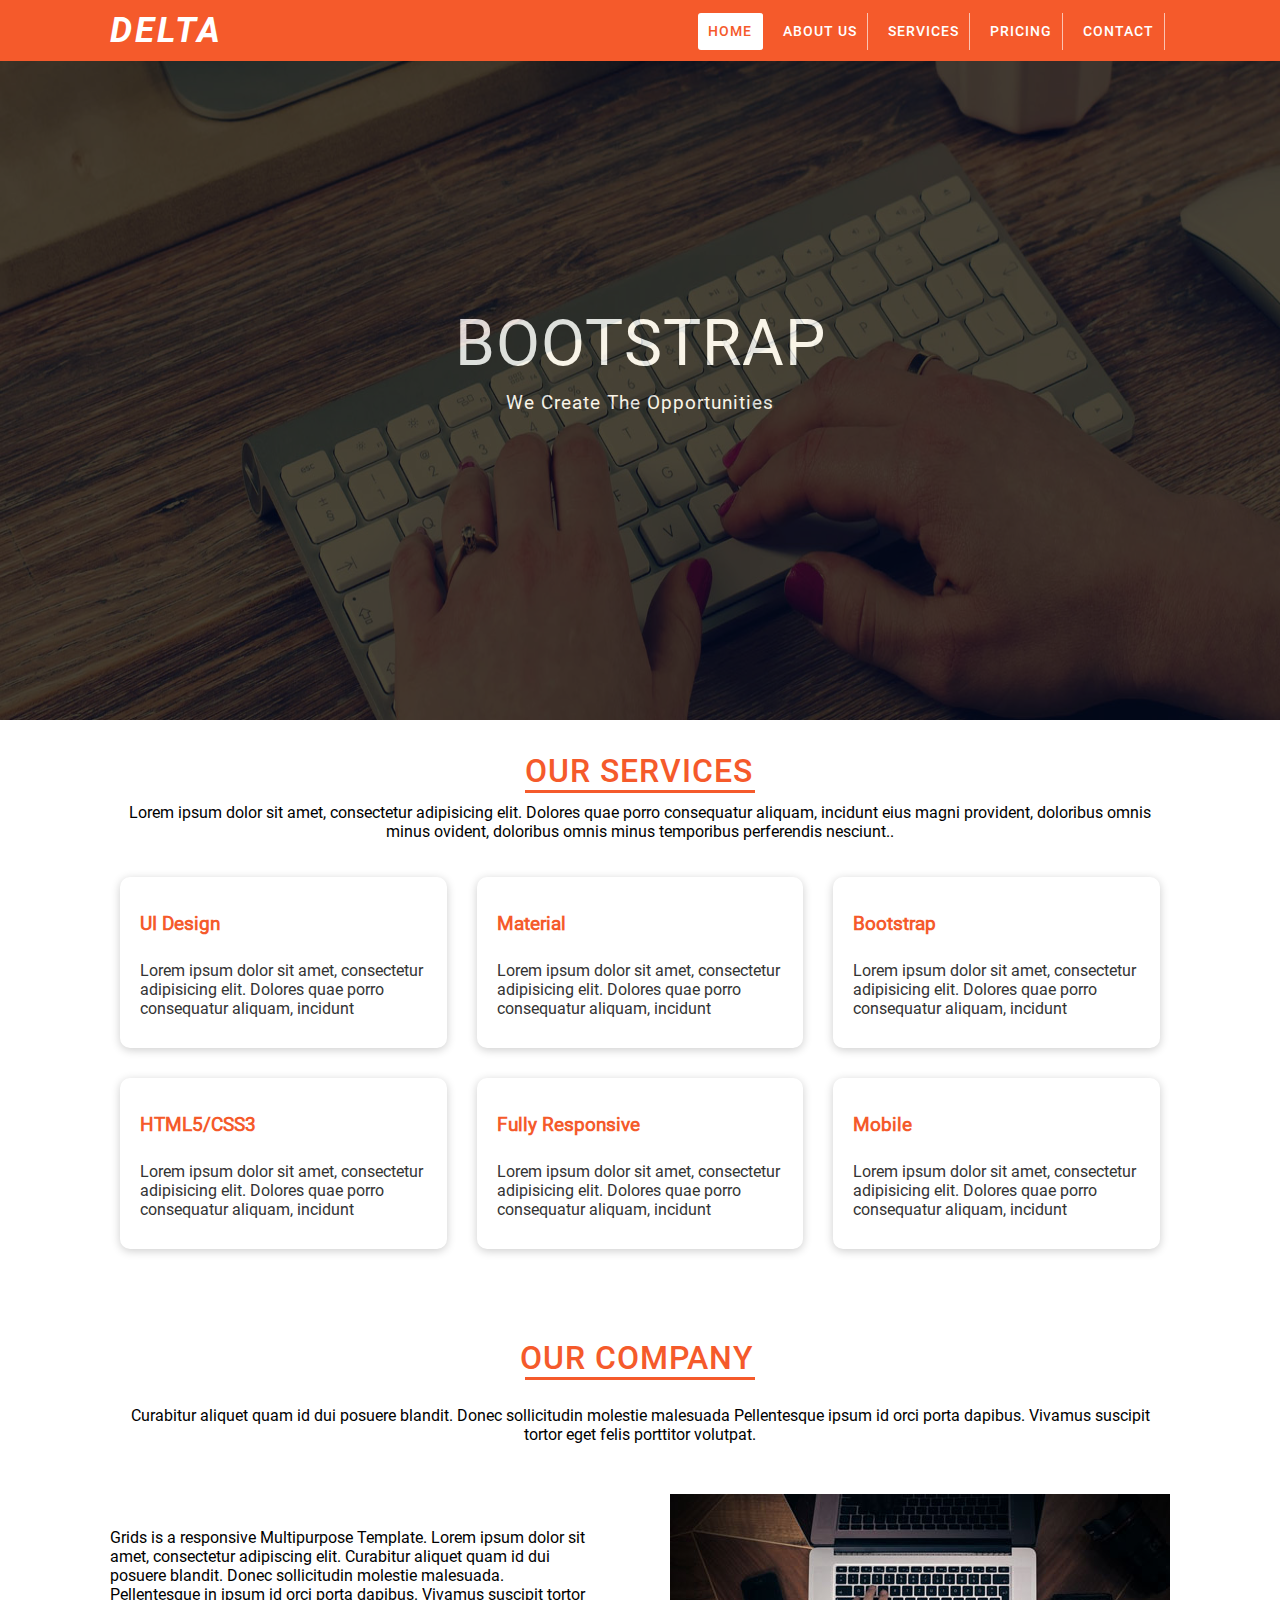
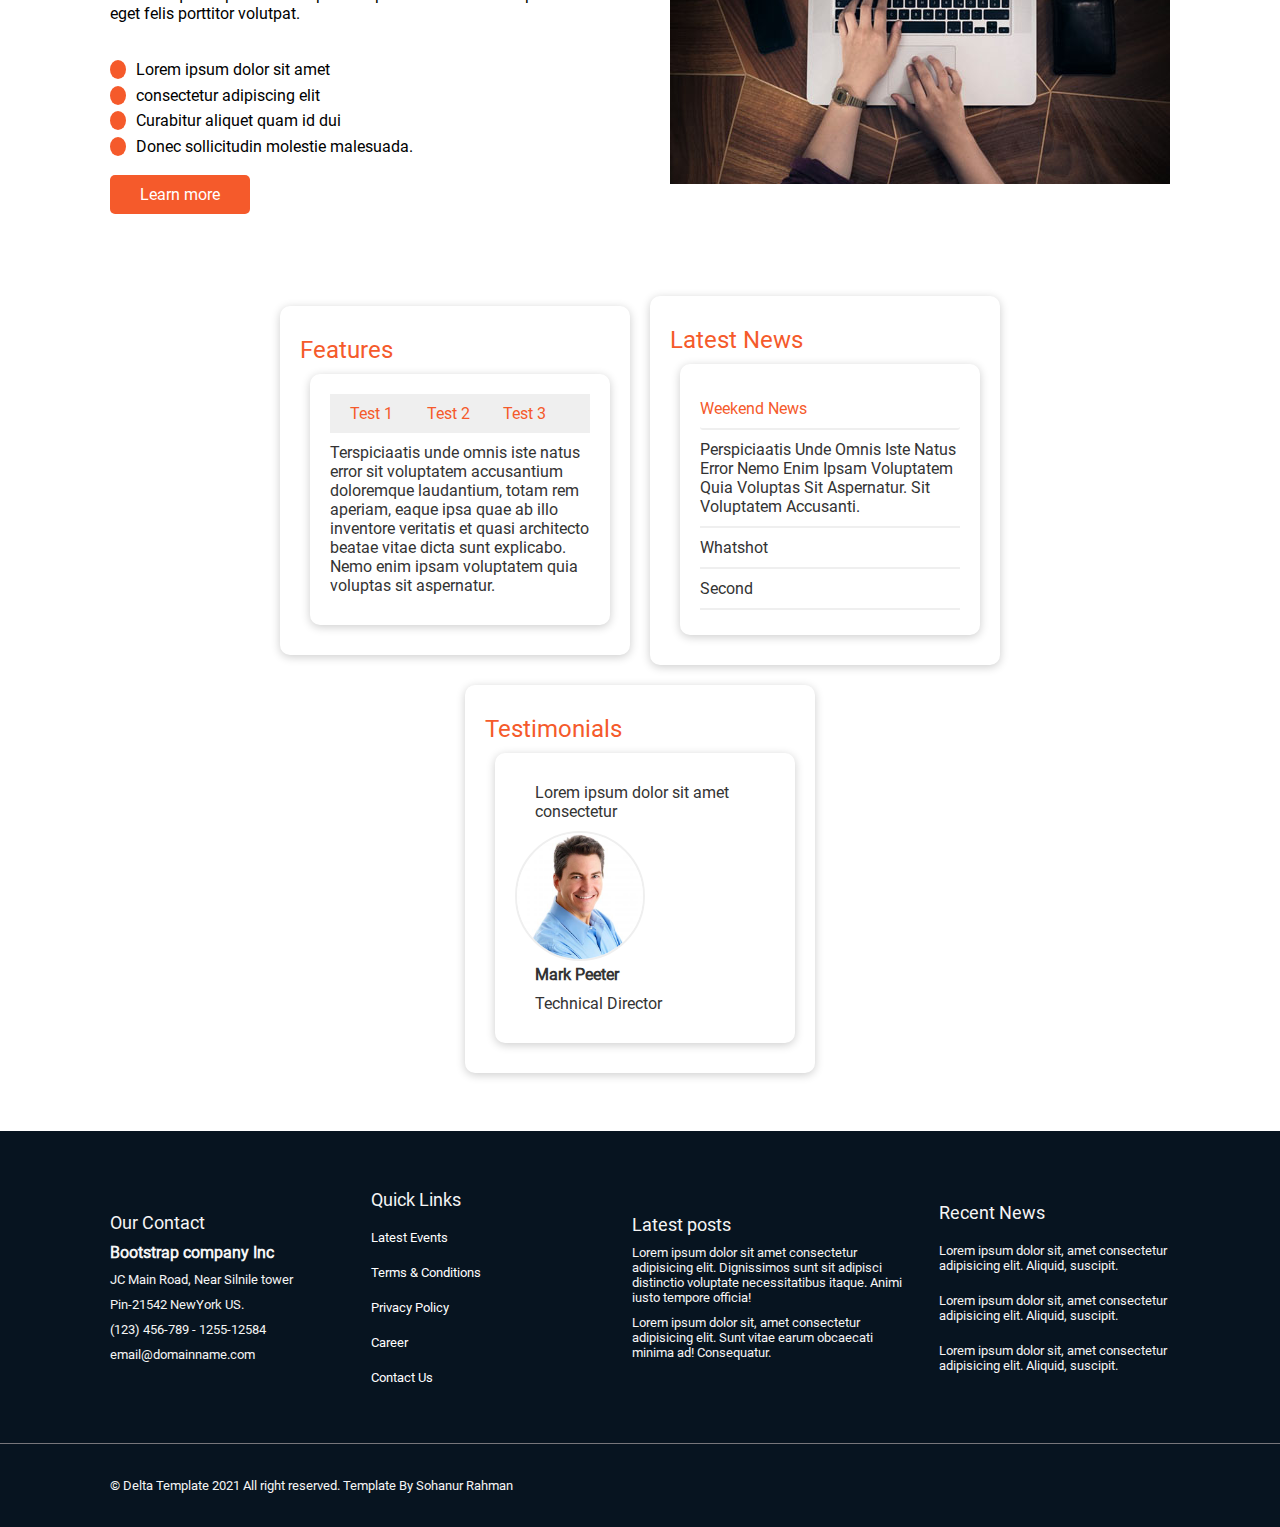
<file: index.html>
<!DOCTYPE html>
<html lang="en">

<head>
    <meta charset="UTF-8">
    <meta http-equiv="X-UA-Compatible" content="IE=edge">
    <meta name="viewport" content="width=device-width, initial-scale=1.0">
    <title>Delta | Make your Website</title>
    <!-- styles -->
    <link rel="stylesheet" href="css/style.css">
    <link rel="stylesheet" href="css/global-css.css">
    <link rel="stylesheet" href="css/fonts.css">
    <link rel="stylesheet" href="https://cdnjs.cloudflare.com/ajax/libs/font-awesome/5.15.3/css/all.min.css"
        integrity="sha512-iBBXm8fW90+nuLcSKlbmrPcLa0OT92xO1BIsZ+ywDWZCvqsWgccV3gFoRBv0z+8dLJgyAHIhR35VZc2oM/gI1w=="
        crossorigin="anonymous" />
    <link rel="stylesheet" href="css/media.css">
</head>

<body>
    <!-- navbar -->
    <header>
        <section class="navbar">
            <div class="container flex">
                <div class="brand">
                    <h1 class="brand-name"><a href="index.html">Delta</a></h1>
                </div>
                <div class="options" id="nav-links">
                    <i class="fa fa-times" onclick="hideMenu()"></i>
                    <ul class="flex">
                        <li><a href="index.html" class="active">Home</a></li>
                        <li class="about-drop"><a href="about.html">About us <i class="fas fa-sort-down"></i></a>
                            <div class="drop">
                                <ul>
                                    <li><a href="about.html">Company</a></li>
                                    <li><a href="#">our team</a></li>
                                    <li><a href="#">news</a></li>
                                    <li><a href="#">invastators</a></li>
                                </ul>
                            </div>
                        </li>
                        <li><a href="services.html">Services</a></li>
                        <li><a href="pricing.html">Pricing</a></li>
                        <li><a href="contact.html">Contact</a></li>
                    </ul>
                </div>
                <i class="fa fa-bars hide" onclick="showMenu()"></i>
            </div>
        </section>
    </header>
    <!-- hero section -->
    <section class="hero">
        <div class="black ">
            <div>
                <h1 class="xl">BOOTSTRAP</h1>
                <p class="sm">We Create The Opportunities</p>
            </div>
        </div>
    </section>
    <!-- SERVICES -->
    <section class="services py-3">
        <div class="container">
            <h2 class="head md ls my-1">OUR SERVICES</h2>
            <div class="border"></div>
            <p class="tc">Lorem ipsum dolor sit amet, consectetur adipisicing elit. Dolores quae porro consequatur
                aliquam,
                incidunt eius magni provident,
                doloribus omnis minus ovident, doloribus omnis minus temporibus perferendis nesciunt..</p>
            <div class="our-service grid grid-3 py-1">
                <div class="card">
                    <div class="bc"></div>
                    <div class="text">
                        <h3 class="py-1">UI Design</h3>
                        <p>Lorem ipsum dolor sit amet, consectetur adipisicing elit. Dolores quae porro consequatur
                            aliquam, incidunt</p>
                    </div>
                </div>
                <div class="card">
                    <div class="bc"></div>
                    <div class="text">
                        <h3 class="py-1">Material</h3>
                        <p>Lorem ipsum dolor sit amet, consectetur adipisicing elit. Dolores quae porro consequatur
                            aliquam, incidunt</p>
                    </div>
                </div>
                <div class="card">
                    <div class="bc"></div>
                    <div class="text">
                        <h3 class="py-1">Bootstrap</h3>
                        <p>Lorem ipsum dolor sit amet, consectetur adipisicing elit. Dolores quae porro consequatur
                            aliquam, incidunt</p>
                    </div>
                </div>
                <div class="card">
                    <div class="bc"></div>
                    <div class="text">
                        <h3 class="py-1">HTML5/CSS3</h3>
                        <p>Lorem ipsum dolor sit amet, consectetur adipisicing elit. Dolores quae porro consequatur
                            aliquam, incidunt</p>
                    </div>
                </div>
                <div class="card">
                    <div class="bc"></div>
                    <div class="text">
                        <h3 class="py-1">Fully Responsive</h3>
                        <p>Lorem ipsum dolor sit amet, consectetur adipisicing elit. Dolores quae porro consequatur
                            aliquam, incidunt</p>
                    </div>
                </div>
                <div class="card">
                    <div class="bc"></div>
                    <div class="text">
                        <h3 class="py-1">Mobile</h3>
                        <p>Lorem ipsum dolor sit amet, consectetur adipisicing elit. Dolores quae porro consequatur
                            aliquam, incidunt</p>
                    </div>
                </div>

            </div>
        </div>
    </section>
    <!-- company -->
    <section class="company py-3">
        <div class="container">
            <h2 class="head md ls my-1">OUR COMPANY</h2>
            <div class="border"></div>
            <p class="tc py-1">Curabitur aliquet quam id dui posuere blandit. Donec sollicitudin molestie malesuada
                Pellentesque
                ipsum id orci porta dapibus. Vivamus suscipit tortor eget felis porttitor volutpat.</p>
            <div class="content-wrapper py-2">
                <div class="company-info">
                    <p class="py-2">Grids is a responsive Multipurpose Template. Lorem ipsum dolor sit amet, consectetur
                        adipiscing elit. Curabitur aliquet quam id dui posuere blandit. Donec sollicitudin molestie
                        malesuada. Pellentesque in ipsum id orci porta dapibus. Vivamus suscipit tortor eget felis
                        porttitor volutpat.</p>
                    <ul>
                        <li>Lorem ipsum dolor sit amet</li>
                        <li>consectetur adipiscing elit</li>
                        <li>Curabitur aliquet quam id dui</li>
                        <li>Donec sollicitudin molestie malesuada.
                        </li>
                    </ul>
                    <button class="btn btn-primary my-1">Learn more</button>
                </div>
                <div class="company-img">
                    <img src="img/about.jpg" alt="">
                </div>
            </div>
        </div>
    </section>
    <!-- features -->
    <section class="features">
        <div class="container flex">
            <div class="card">
                <div class="bl"></div>
                <h2 class="h-out">Features</h2>
                <div class="card y">
                    <h2 class="h-in">Features</h2>
                    <ul class="test grid grid-3">
                        <li>Test 1</li>
                        <li>Test 2</li>
                        <li>Test 3</li>
                    </ul>
                    <div class="features-info">
                        <p>Terspiciaatis unde omnis iste natus error sit voluptatem accusantium doloremque laudantium,
                            totam rem aperiam, eaque ipsa quae ab illo inventore veritatis et quasi architecto beatae
                            vitae dicta sunt explicabo. Nemo enim ipsam voluptatem quia voluptas sit aspernatur.</p>
                    </div>
                </div>
            </div>
            <div class="card">
                <div class="br"></div>
                <h2 class="h-out">Latest News</h2>
                <div class="card y">
                    <ul class="news">
                        <h2 class="h-in">Latest News</h2>
                        <li class="active">Weekend News</li>
                        <li>Perspiciaatis unde omnis iste natus error Nemo enim ipsam voluptatem quia voluptas sit
                            aspernatur. sit voluptatem accusanti.</li>
                        <li>whatshot</li>
                        <li>Second</li>
                    </ul>
                </div>
            </div>
            <div class="card">
                <div class="bb"></div>
                <h2 class="h-out">Testimonials</h2>
                <div class="f-image-w card y">
                    <div class="testimoni">
                        <h2 class="h-in">Testimonials</h2>
                        <p>Lorem ipsum dolor sit amet consectetur</p>
                    </div>
                    <img src="img/team4.jpg" alt="">
                    <h4>Mark Peeter</h4>
                    <p>Technical Director</p>
                </div>
            </div>
        </div>
    </section>
    <!-- FOOTER -->
    <SEction class="footer py-4">
        <div class="container grid grid-4">
            <div class="Our-Contact">
                <h2>Our Contact</h2>
                <div>
                    <h4>Bootstrap company Inc</h4>
                    <p>JC Main Road, Near Silnile tower</p>
                    <p>Pin-21542 NewYork US.</p>
                </div>
                <div>
                    <p>(123) 456-789 - 1255-12584</p>
                    <p>email@domainname.com</p>
                </div>
            </div>
            <div class="Quick-Links">
                <h2>Quick Links</h2>
                <div class="links">
                    <ul>
                        <li><a href="#">Latest Events</a></li>
                        <li><a href="#">Terms & Conditions</a></li>
                        <li><a href="#">Privacy Policy</a></li>
                        <li><a href="#">Career</a></li>
                        <li><a href="#">Contact Us</a></li>
                    </ul>
                </div>
            </div>
            <div class="Latest posts">
                <h2>Latest posts</h2>
                <div>
                    <p>Lorem ipsum dolor sit amet consectetur adipisicing elit. Dignissimos sunt sit adipisci
                        distinctio voluptate necessitatibus itaque. Animi iusto tempore officia!</p>
                    <p>Lorem ipsum dolor sit, amet consectetur adipisicing elit. Sunt vitae earum obcaecati minima
                        ad! Consequatur.</p>
                </div>
            </div>
            <div class="Recent News">
                <h2>Recent News</h2>
                <div>
                    <ul>
                        <li>Lorem ipsum dolor sit, amet consectetur adipisicing elit. Aliquid, suscipit.</li>
                        <li>Lorem ipsum dolor sit, amet consectetur adipisicing elit. Aliquid, suscipit.</li>
                        <li>Lorem ipsum dolor sit, amet consectetur adipisicing elit. Aliquid, suscipit.</li>
                    </ul>
                </div>
            </div>
        </div>
    </SEction>
    <footer class="py-2">
        <div class="container flex">
            <div class="reserved">
                <p>© Delta Template 2021 All right reserved. Template By Sohanur Rahman</p>
            </div>
            <div class="social-icon">
                <ul class="flex">
                    <li><i class="fab fa-facebook"></i></li>
                    <li><i class="fab fa-twitter"></i></li>
                    <li><i class="fab fa-linkedin"></i></li>
                    <li><i class="fab fa-instagram"></i></li>
                </ul>
            </div>
        </div>
    </footer>
    <script src="app.js"></script>
</body>

</html>
</file>
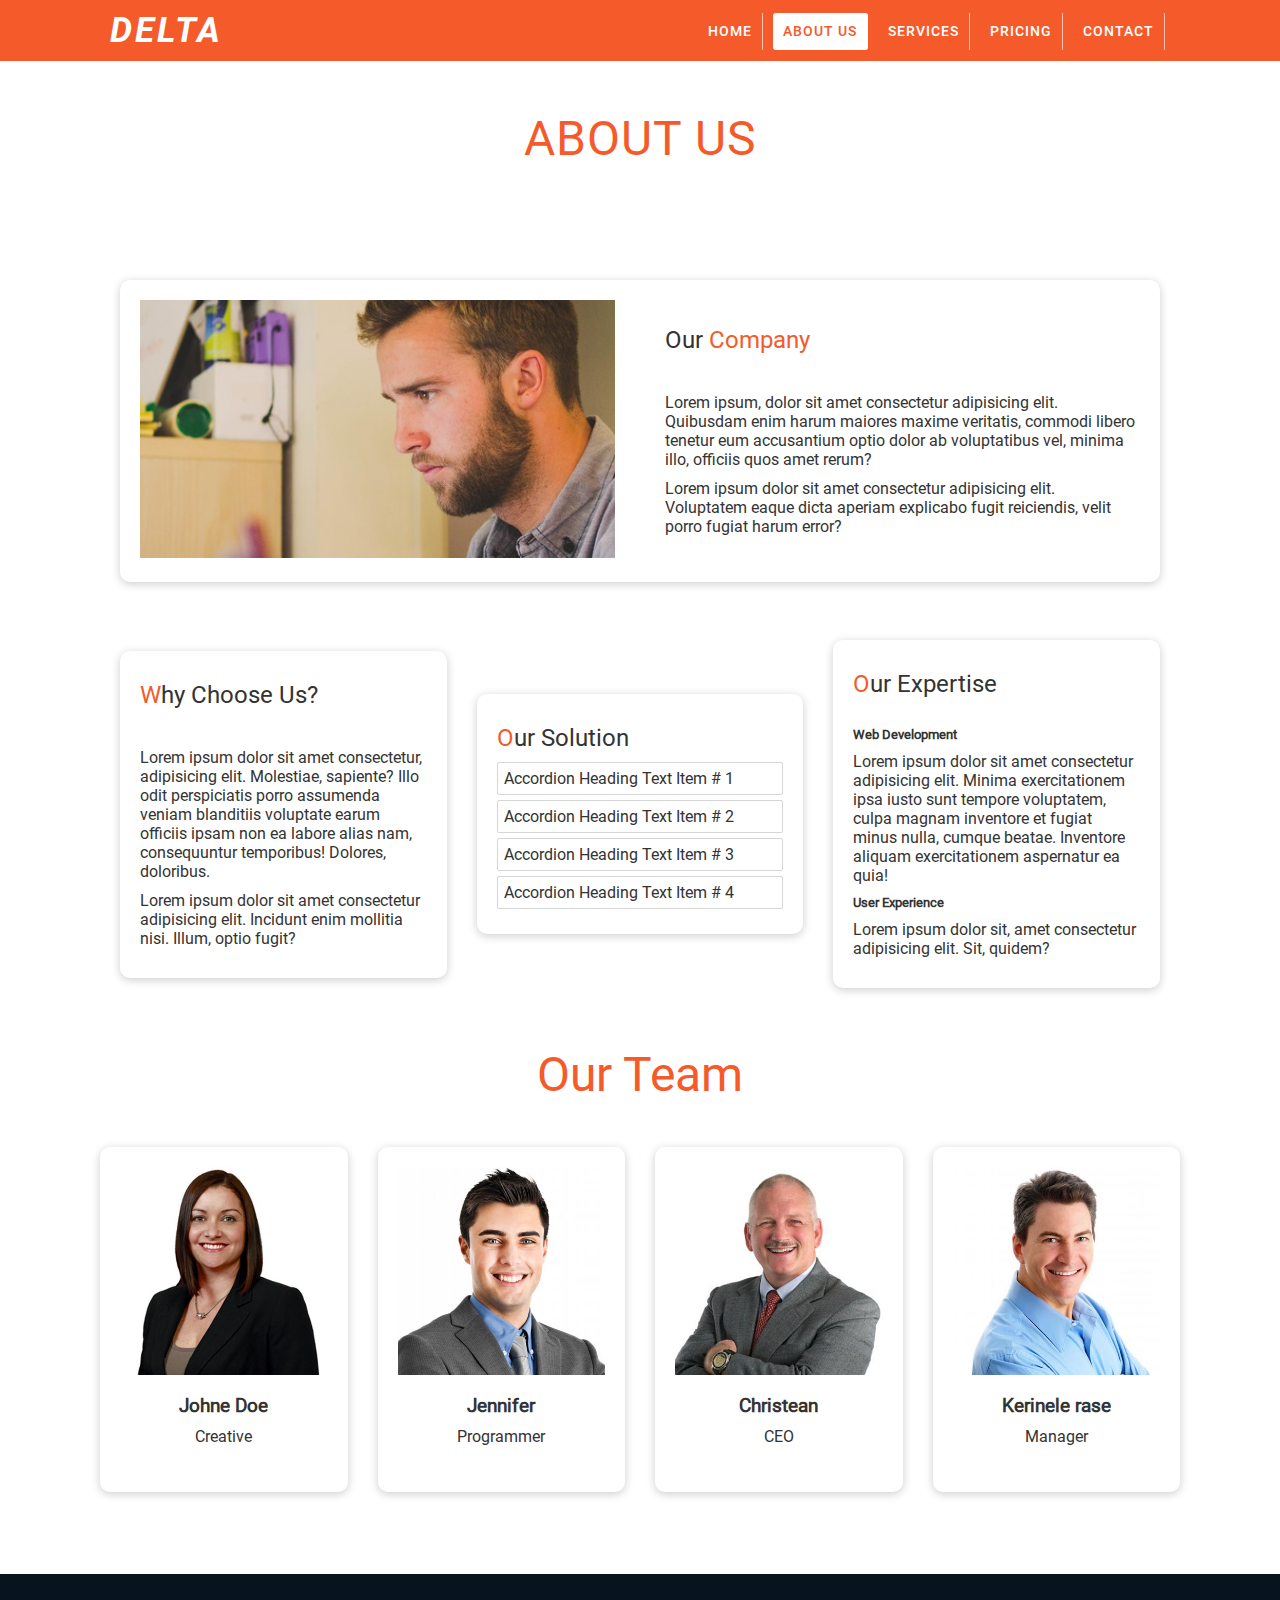
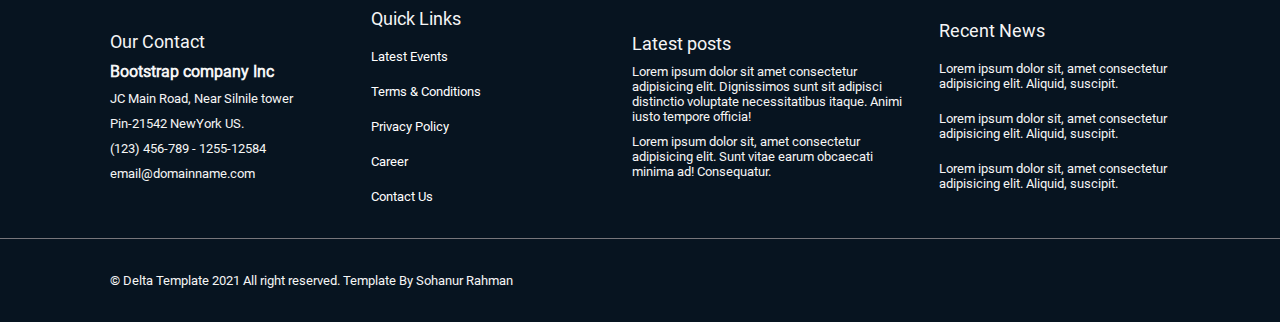
<file: about.html>
<!DOCTYPE html>
<html lang="en">

<head>
    <meta charset="UTF-8">
    <meta http-equiv="X-UA-Compatible" content="IE=edge">
    <meta name="viewport" content="width=device-width, initial-scale=1.0">
    <title>Delta | Make your Website</title>
    <!-- styles -->
    <link rel="stylesheet" href="css/style.css">
    <link rel="stylesheet" href="css/global-css.css">
    <link rel="stylesheet" href="css/fonts.css">
    <link rel="stylesheet" href="css/about.css">
    <link rel="stylesheet" href="https://cdnjs.cloudflare.com/ajax/libs/font-awesome/5.15.3/css/all.min.css"
        integrity="sha512-iBBXm8fW90+nuLcSKlbmrPcLa0OT92xO1BIsZ+ywDWZCvqsWgccV3gFoRBv0z+8dLJgyAHIhR35VZc2oM/gI1w=="
        crossorigin="anonymous" />
    <link rel="stylesheet" href="css/media.css">
</head>

<body>
    <!-- navbar -->
    <header>
        <section class="navbar">
            <div class="container flex">
                <div class="brand">
                    <h1 class="brand-name"><a href="index.html">Delta</a></h1>
                </div>
                <div class="options" id="nav-links">
                    <i class="fa fa-times" onclick="hideMenu()"></i>
                    <ul class="flex">
                        <li><a href="index.html">Home</a></li>
                        <li class="about-drop"><a href="about.html" class="active">About us <i class="fas fa-sort-down"></i></a>
                            <div class="drop">
                                <ul>
                                    <li><a href="about.html">Company</a></li>
                                    <li><a href="#">our team</a></li>
                                    <li><a href="#">news</a></li>
                                    <li><a href="#">invastators</a></li>
                                </ul>
                            </div>
                        </li>
                        <li><a href="services.html">Services</a></li>
                        <li><a href="pricing.html">Pricing</a></li>
                        <li><a href="contact.html">Contact</a></li>
                    </ul>
                </div>
                <i class="fa fa-bars hide" onclick="showMenu()"></i>
            </div>
        </section>
    </header>
    <!-- page name -->
    <section class="page-name">
        <div class="container flex">
            <h1 class="lg ls">About Us</h1>
        </div>
    </section>

    <!-- company-info -->
    <section class="CompanyInfo">
        <div class="container">
            <div class="Wrapper-company grid card">
                <div class="img">
                    <img src="img/dev1.png" alt="">
                </div>
                <div class="info">
                    <h2>Our <span class="active">Company</span></h2>
                    <br>
                    <p>Lorem ipsum, dolor sit amet consectetur adipisicing elit. Quibusdam enim harum maiores maxime
                        veritatis, commodi libero tenetur eum accusantium optio dolor ab voluptatibus vel, minima illo,
                        officiis quos amet rerum?</p>
                    <p>Lorem ipsum dolor sit amet consectetur adipisicing elit. Voluptatem eaque dicta aperiam explicabo
                        fugit reiciendis, velit porro fugiat harum error?</p>
                </div>
            </div>
        </div>
    </section>
    <!-- chose us -->
    <section class="chose-us my-4">
        <div class="div container grid grid-3">
            <div class="why-choose-us card">
                <h2><span class="active">W</span>hy Choose Us?</h2>
                <br>
                <p>Lorem ipsum dolor sit amet consectetur, adipisicing elit. Molestiae, sapiente? Illo odit perspiciatis
                    porro assumenda veniam blanditiis voluptate earum officiis ipsam non ea labore alias nam,
                    consequuntur temporibus! Dolores, doloribus.</p>

                <p>Lorem ipsum dolor sit amet consectetur adipisicing elit. Incidunt enim mollitia nisi. Illum, optio
                    fugit?</p>
            </div>
            <div class="Our-Solution card">
                <h2><span class="active">O</span>ur Solution</h2>
                <ul class="according">
                    <li>Accordion Heading Text Item # 1</li>
                    <li>Accordion Heading Text Item # 2</li>
                    <li>Accordion Heading Text Item # 3</li>
                    <li>Accordion Heading Text Item # 4</li>
                </ul>
            </div>
            <div class="Our-Expertise card">
                <h2><span class="active">O</span>ur Expertise</h2>
                <br>
                <h5>Web Development</h5>
                <p>Lorem ipsum dolor sit amet consectetur adipisicing elit. Minima exercitationem ipsa iusto sunt
                    tempore voluptatem, culpa magnam inventore et fugiat minus nulla, cumque beatae. Inventore aliquam
                    exercitationem aspernatur ea quia!</p>
                <h5>User Experience</h5>
                <p>Lorem ipsum dolor sit, amet consectetur adipisicing elit. Sit, quidem?</p>

            </div>
        </div>
    </section>

    <!-- Our Team -->
    <section class="our-team">
        <h2 class="tc lg active">Our Team</h2>
        <div class="container grid grid-4 py-2">
            <div class="card">
                <div class="cover-card">
                    <i class="fab fa-facebook md"></i>
                    <i class="fab fa-linkedin md"></i>
                </div>
                <div>
                    <img src="img/team1.jpg" alt="">
                </div>
                <div class="tc py-1">
                    <h3>Johne Doe</h3>
                    <p>Creative</p>
                </div>
            </div>
            <div class="card">
                <div class="cover-card">
                    <i class="fab fa-facebook md"></i>
                    <i class="fab fa-linkedin md"></i>
                </div>
                <div>
                    <img src="img/team2.jpg" alt="">
                </div>
                <div class="tc py-1">
                    <h3>Jennifer</h3>
                    <p>Programmer</p>
                </div>
            </div>
            <div class="card">
                <div class="cover-card">
                    <i class="fab fa-facebook md"></i>
                    <i class="fab fa-linkedin md"></i>
                </div>
                <div>
                    <img src="img/team3.jpg" alt="">
                </div>
                <div class="tc py-1">
                    <h3>Christean</h3>
                    <p>CEO</p>
                </div>
            </div>
            <div class="card">
                <div class="cover-card">
                    <i class="fab fa-facebook md"></i>
                    <i class="fab fa-linkedin md"></i>
                </div>
                <div>
                    <img src="img/team4.jpg" alt="">
                </div>
                <div class="tc py-1">
                    <h3>Kerinele rase</h3>
                    <p>Manager</p>
                </div>
            </div>
        </div>
    </section>
    <!-- FOOTER -->
    <Section class="footer py-2">
        <div class="container grid grid-4">
            <div class="Our-Contact">
                <h2>Our Contact</h2>
                <div>
                    <h4>Bootstrap company Inc</h4>
                    <p>JC Main Road, Near Silnile tower</p>
                    <p>Pin-21542 NewYork US.</p>
                </div>
                <div>
                    <p>(123) 456-789 - 1255-12584</p>
                    <p>email@domainname.com</p>
                </div>
            </div>
            <div class="Quick-Links">
                <h2>Quick Links</h2>
                <div class="links">
                    <ul>
                        <li><a href="#">Latest Events</a></li>
                        <li><a href="#">Terms & Conditions</a></li>
                        <li><a href="#">Privacy Policy</a></li>
                        <li><a href="#">Career</a></li>
                        <li><a href="#">Contact Us</a></li>
                    </ul>
                </div>
            </div>
            <div class="Latest posts">
                <h2>Latest posts</h2>
                <div>
                    <p>Lorem ipsum dolor sit amet consectetur adipisicing elit. Dignissimos sunt sit adipisci
                        distinctio voluptate necessitatibus itaque. Animi iusto tempore officia!</p>
                    <p>Lorem ipsum dolor sit, amet consectetur adipisicing elit. Sunt vitae earum obcaecati minima
                        ad! Consequatur.</p>
                </div>
            </div>
            <div class="Recent News">
                <h2>Recent News</h2>
                <div>
                    <ul>
                        <li>Lorem ipsum dolor sit, amet consectetur adipisicing elit. Aliquid, suscipit.</li>
                        <li>Lorem ipsum dolor sit, amet consectetur adipisicing elit. Aliquid, suscipit.</li>
                        <li>Lorem ipsum dolor sit, amet consectetur adipisicing elit. Aliquid, suscipit.</li>
                    </ul>
                </div>
            </div>
        </div>
    </Section>
    <footer class="py-2">
        <div class="container flex">
            <div class="reserved">
                <p>© Delta Template 2021 All right reserved. Template By Sohanur Rahman</p>
            </div>
            <div class="social-icon">
                <ul class="flex">
                    <li><i class="fab fa-facebook"></i></li>
                    <li><i class="fab fa-twitter"></i></li>
                    <li><i class="fab fa-linkedin"></i></li>
                    <li><i class="fab fa-instagram"></i></li>
                </ul>
            </div>
        </div>
    </footer>
    <script src="app.js"></script>
</body>

</html>
</file>
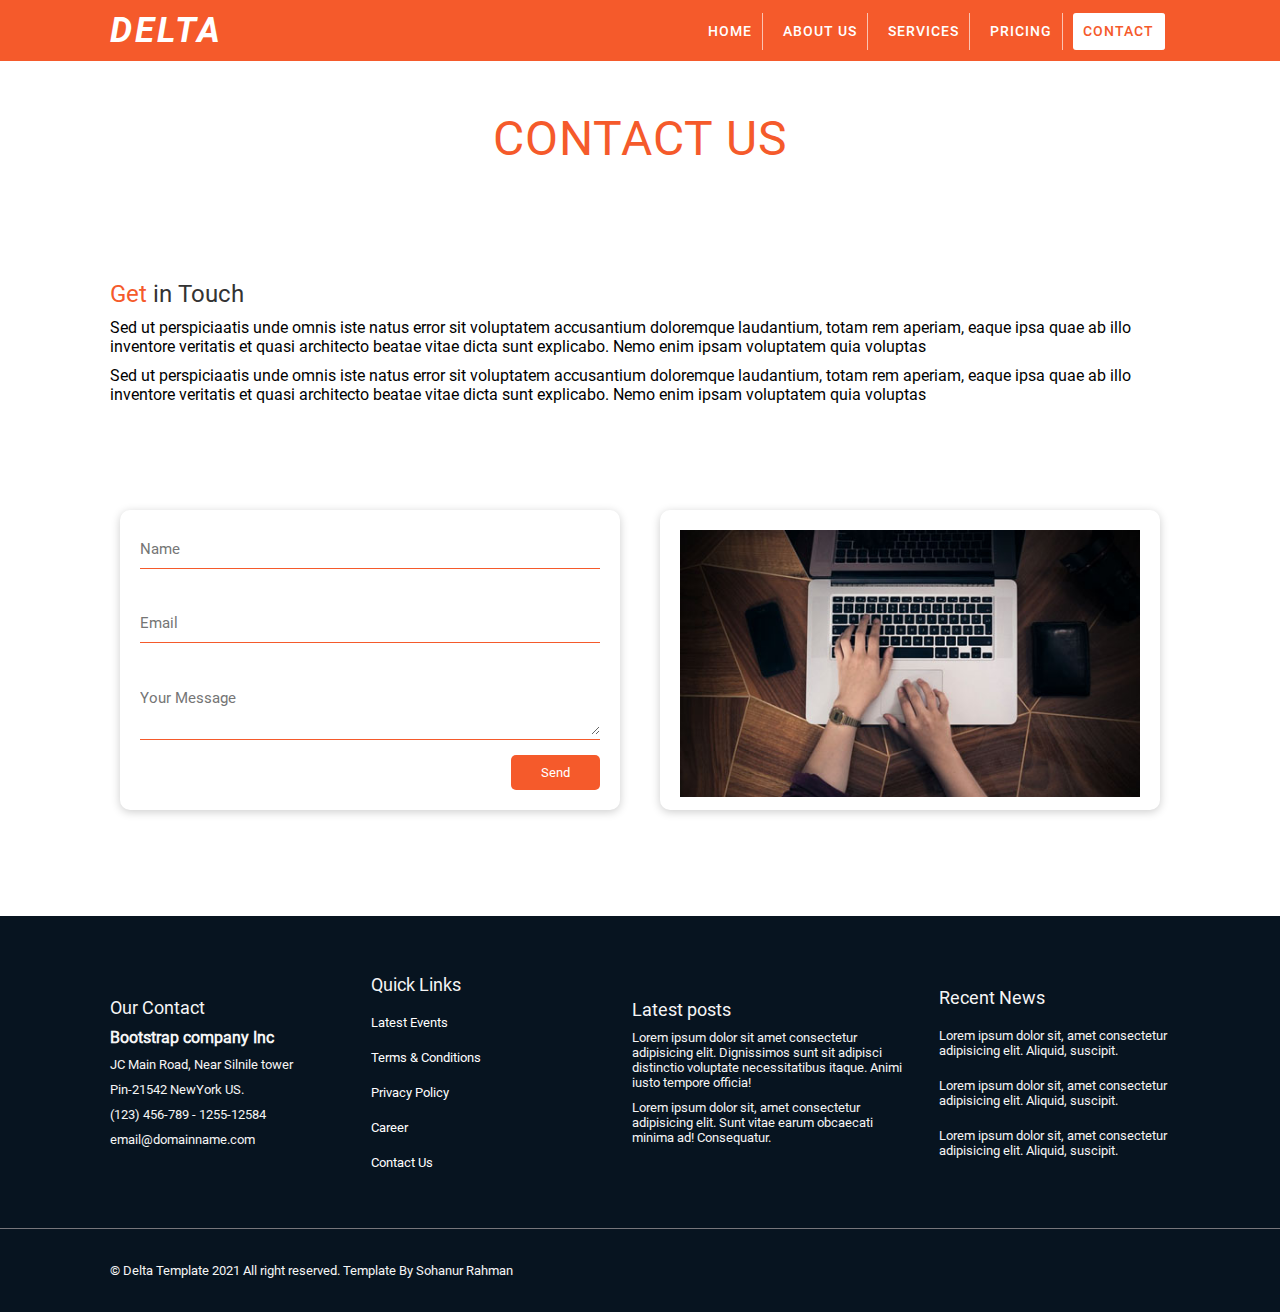
<file: contact.html>
<!DOCTYPE html>
<html lang="en">

<head>
    <meta charset="UTF-8">
    <meta http-equiv="X-UA-Compatible" content="IE=edge">
    <meta name="viewport" content="width=device-width, initial-scale=1.0">
    <title>Delta | Make your Website</title>
    <!-- styles -->
    <link rel="stylesheet" href="css/style.css">
    <link rel="stylesheet" href="css/global-css.css">
    <link rel="stylesheet" href="css/fonts.css">
    <link rel="stylesheet" href="https://cdnjs.cloudflare.com/ajax/libs/font-awesome/5.15.3/css/all.min.css"
        integrity="sha512-iBBXm8fW90+nuLcSKlbmrPcLa0OT92xO1BIsZ+ywDWZCvqsWgccV3gFoRBv0z+8dLJgyAHIhR35VZc2oM/gI1w=="
        crossorigin="anonymous" />
    <link rel="stylesheet" href="css/contact.css">
    <link rel="stylesheet" href="css/media.css">

</head>

<body>
    <!-- navbar -->
    <header>
        <section class="navbar">
            <div class="container flex">
                <div class="brand">
                    <h1 class="brand-name"><a href="index.html">Delta</a></h1>
                </div>
                <div class="options" id="nav-links">
                    <i class="fa fa-times" onclick="hideMenu()"></i>
                    <ul class="flex">
                        <li><a href="index.html">Home</a></li>
                        <li class="about-drop"><a href="about.html">About us <i class="fas fa-sort-down"></i></a>
                            <div class="drop">
                                <ul>
                                    <li><a href="about.html">Company</a></li>
                                    <li><a href="#">our team</a></li>
                                    <li><a href="#">news</a></li>
                                    <li><a href="#">invastators</a></li>
                                </ul>
                            </div>
                        </li>
                        <li><a href="services.html">Services</a></li>
                        <li><a href="pricing.html">Pricing</a></li>
                        <li><a href="contact.html" class="active">Contact</a></li>
                    </ul>
                </div>
                <i class="fa fa-bars hide" onclick="showMenu()"></i>
            </div>
        </section>
    </header>
    <!-- page name -->
    <section class="page-name py-4">
        <div class="container flex">
            <h1 class="lg ls active">Contact Us</h1>
        </div>
    </section>

    <!-- get touch -->
    <sectio class="get-touch py-4">
        <div class="container">
            <h2><span class="active">Get </span>in Touch</h2>
            <p>Sed ut perspiciaatis unde omnis iste natus error sit voluptatem accusantium doloremque laudantium, totam
                rem aperiam, eaque ipsa quae ab illo inventore veritatis et quasi architecto beatae vitae dicta sunt
                explicabo. Nemo enim ipsam voluptatem quia voluptas</p>
            <p>Sed ut perspiciaatis unde omnis iste natus error sit voluptatem accusantium doloremque laudantium, totam
                rem aperiam, eaque ipsa quae ab illo inventore veritatis et quasi architecto beatae vitae dicta sunt
                explicabo. Nemo enim ipsam voluptatem quia voluptas</p>
        </div>
    </sectio>

    <!-- form section -->

    <section class="form my-4 py-4">
        <div class="container flex">
            <div class="form-wrapper card flex">
                <div>
                    <input type="text" placeholder="Name" required>
                </div>
                <div>
                    <input type="email" placeholder="Email" required>
                </div>
                <div>
                    <textarea name="msg" placeholder="Your Message" required></textarea>
                </div>
                <div class="button">
                    <button class="btn btn-primary">Send</button>
                </div>
            </div>
            <div class="form-img card">
                <img src="img/about.jpg" alt="">
            </div>
        </div>
    </section>

    <!-- FOOTER -->
    <SEction class="footer py-4">
        <div class="container grid grid-4">
            <div class="Our-Contact">
                <h2>Our Contact</h2>
                <div>
                    <h4>Bootstrap company Inc</h4>
                    <p>JC Main Road, Near Silnile tower</p>
                    <p>Pin-21542 NewYork US.</p>
                </div>
                <div>
                    <p>(123) 456-789 - 1255-12584</p>
                    <p>email@domainname.com</p>
                </div>
            </div>
            <div class="Quick-Links">
                <h2>Quick Links</h2>
                <div class="links">
                    <ul>
                        <li><a href="#">Latest Events</a></li>
                        <li><a href="#">Terms & Conditions</a></li>
                        <li><a href="#">Privacy Policy</a></li>
                        <li><a href="#">Career</a></li>
                        <li><a href="#">Contact Us</a></li>
                    </ul>
                </div>
            </div>
            <div class="Latest posts">
                <h2>Latest posts</h2>
                <div>
                    <p>Lorem ipsum dolor sit amet consectetur adipisicing elit. Dignissimos sunt sit adipisci
                        distinctio voluptate necessitatibus itaque. Animi iusto tempore officia!</p>
                    <p>Lorem ipsum dolor sit, amet consectetur adipisicing elit. Sunt vitae earum obcaecati minima
                        ad! Consequatur.</p>
                </div>
            </div>
            <div class="Recent News">
                <h2>Recent News</h2>
                <div>
                    <ul>
                        <li>Lorem ipsum dolor sit, amet consectetur adipisicing elit. Aliquid, suscipit.</li>
                        <li>Lorem ipsum dolor sit, amet consectetur adipisicing elit. Aliquid, suscipit.</li>
                        <li>Lorem ipsum dolor sit, amet consectetur adipisicing elit. Aliquid, suscipit.</li>
                    </ul>
                </div>
            </div>
        </div>
    </SEction>
    <footer class="py-2">
        <div class="container flex">
            <div class="reserved">
                <p>© Delta Template 2021 All right reserved. Template By Sohanur Rahman</p>
            </div>
            <div class="social-icon">
                <ul class="flex">
                    <li><i class="fab fa-facebook"></i></li>
                    <li><i class="fab fa-twitter"></i></li>
                    <li><i class="fab fa-linkedin"></i></li>
                    <li><i class="fab fa-instagram"></i></li>
                </ul>
            </div>
        </div>
    </footer>
    <script src="app.js"></script>
</body>

</html>
</file>
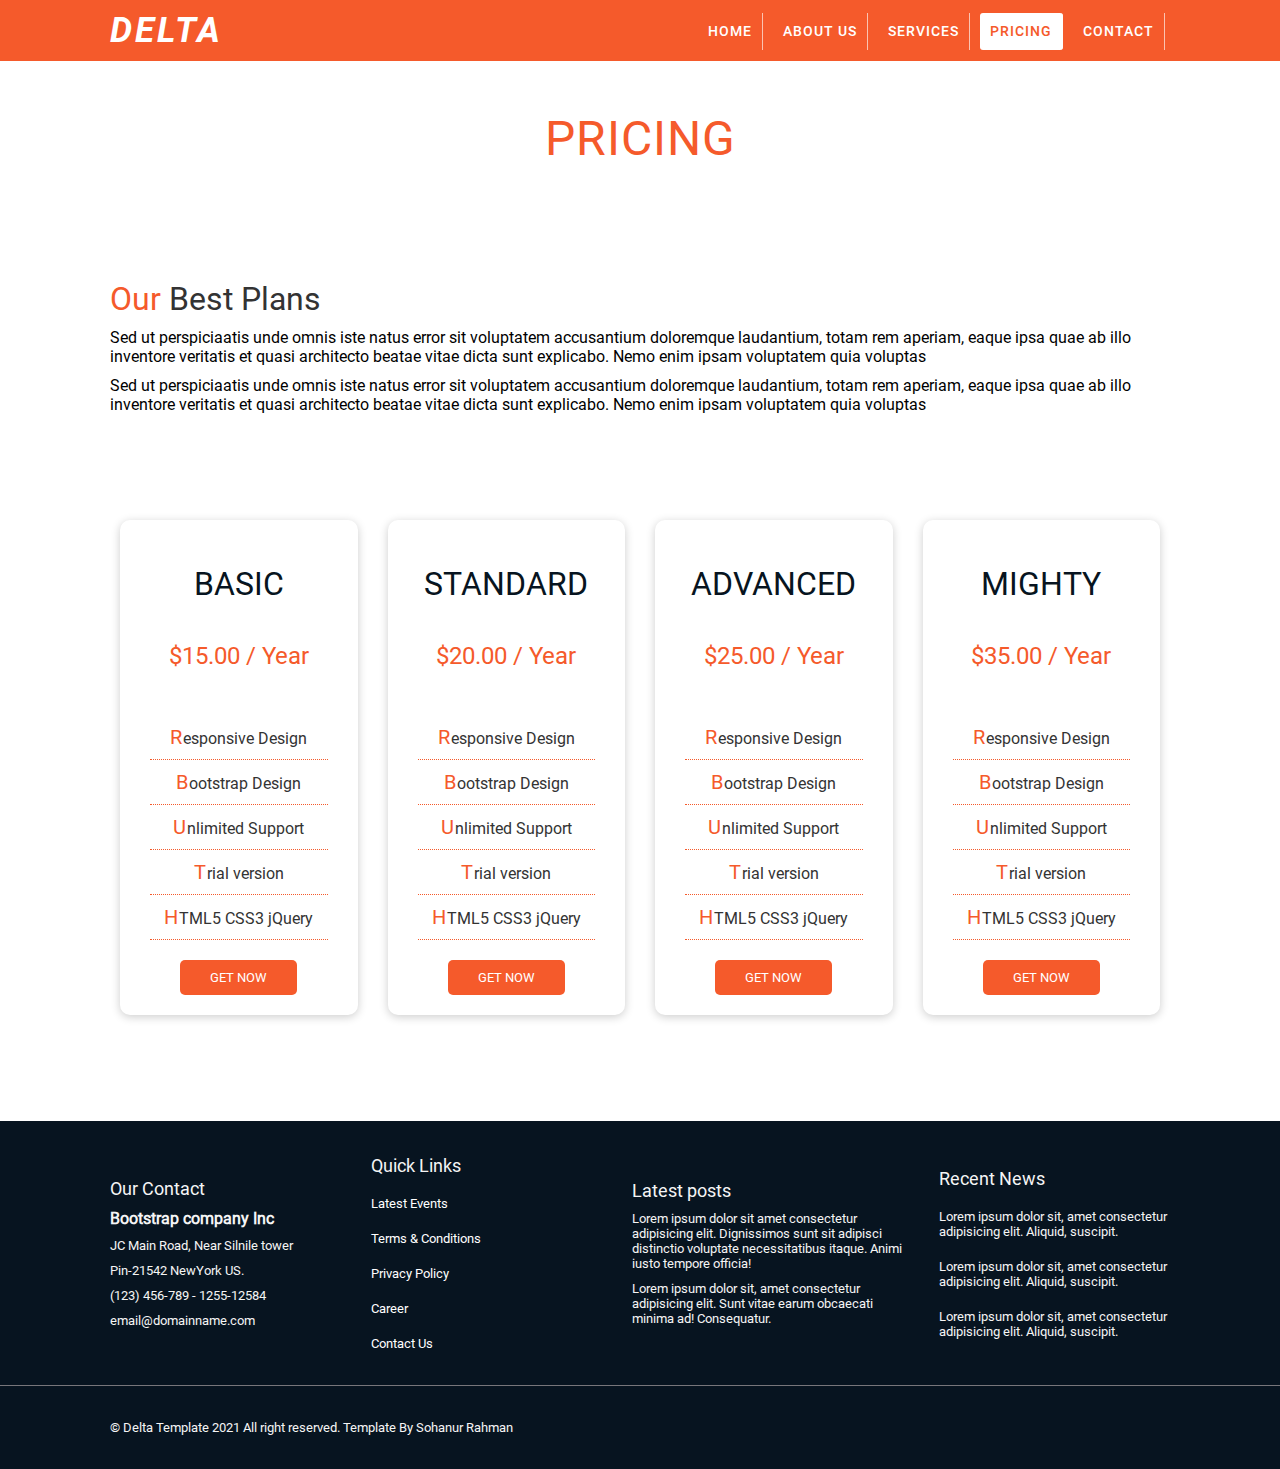
<file: pricing.html>
<!DOCTYPE html>
<html lang="en">

<head>
    <meta charset="UTF-8">
    <meta http-equiv="X-UA-Compatible" content="IE=edge">
    <meta name="viewport" content="width=device-width, initial-scale=1.0">
    <title>Delta | Make your Website</title>
    <!-- styles -->
    <link rel="stylesheet" href="css/style.css">
    <link rel="stylesheet" href="css/global-css.css">
    <link rel="stylesheet" href="css/fonts.css">
    <link rel="stylesheet" href="css/pricing.css">
    <link rel="stylesheet" href="https://cdnjs.cloudflare.com/ajax/libs/font-awesome/5.15.3/css/all.min.css"
        integrity="sha512-iBBXm8fW90+nuLcSKlbmrPcLa0OT92xO1BIsZ+ywDWZCvqsWgccV3gFoRBv0z+8dLJgyAHIhR35VZc2oM/gI1w=="
        crossorigin="anonymous" />
    <link rel="stylesheet" href="css/media.css">
</head>

<body>
    <!-- navbar -->
    <header>
        <section class="navbar">
            <div class="container flex">
                <div class="brand">
                    <h1 class="brand-name"><a href="index.html">Delta</a></h1>
                </div>
                <div class="options" id="nav-links">
                    <i class="fa fa-times" onclick="hideMenu()"></i>
                    <ul class="flex">
                        <li><a href="index.html">Home</a></li>
                        <li class="about-drop"><a href="about.html" >About us <i class="fas fa-sort-down"></i></a>
                            <div class="drop">
                                <ul>
                                    <li><a href="about.html">Company</a></li>
                                    <li><a href="#">our team</a></li>
                                    <li><a href="#">news</a></li>
                                    <li><a href="#">invastators</a></li>
                                </ul>
                            </div>
                        </li>
                        <li><a href="services.html">Services</a></li>
                        <li><a href="pricing.html" class="active">Pricing</a></li>
                        <li><a href="contact.html">Contact</a></li>
                    </ul>
                </div>
                <i class="fa fa-bars hide" onclick="showMenu()"></i>

            </div>
        </section>
    </header>
    <!-- page name -->
    <section class="page-name py-2">
        <div class="container flex">
            <h1 class="lg ls active">Pricing</h1>
        </div>
    </section>


    <!-- best price -->
    <section class="best-price">
        <div class="container">
            <h1><span class="active md">Our</span> Best Plans</h1>
            <p>Sed ut perspiciaatis unde omnis iste natus error sit voluptatem accusantium doloremque laudantium, totam rem aperiam, eaque ipsa quae ab illo inventore veritatis et quasi architecto beatae vitae dicta sunt explicabo. Nemo enim ipsam voluptatem quia voluptas</p>
            <p>Sed ut perspiciaatis unde omnis iste natus error sit voluptatem accusantium doloremque laudantium, totam rem aperiam, eaque ipsa quae ab illo inventore veritatis et quasi architecto beatae vitae dicta sunt explicabo. Nemo enim ipsam voluptatem quia voluptas</p>
        </div>
    </section>

    <!-- pricing -->
    <section class="pricing my-4 py-4">
        <div class="container grid grid-4">
            <div class="card tc">
                <div class="heading">
                    <h1 class="md">Basic</h1>
                    <br>
                    <h2>$15.00 / Year</h2>
                </div>
                <div class="items">
                    <ul>
                        <li>Responsive Design</li>
                        <li>Bootstrap Design</li>
                        <li>Unlimited Support</li>
                        <li>Trial version</li>
                        <li>HTML5 CSS3 jQuery</li>
                    </ul>
                </div>
                <div>
                    <button class="btn btn-primary">
                        GET NOW
                    </button>
                </div>
            </div>
            <div class="card tc">
                <div class="heading">
                    <h1 class="md">Standard</h1>
                    <br>
                    <h2>$20.00 / Year</h2>
                </div>
                <div class="items">
                    <ul>
                        <li>Responsive Design</li>
                        <li>Bootstrap Design</li>
                        <li>Unlimited Support</li>
                        <li>Trial version</li>
                        <li>HTML5 CSS3 jQuery</li>
                    </ul>
                </div>
                <div>
                    <button class="btn btn-primary">
                        GET NOW
                    </button>
                </div>
            </div>
            <div class="card tc">
                <div class="heading">
                    <h1 class="md">Advanced</h1>
                    <br>
                    <h2>$25.00 / Year</h2>
                </div>
                <div class="items">
                    <ul>
                        <li>Responsive Design</li>
                        <li>Bootstrap Design</li>
                        <li>Unlimited Support</li>
                        <li>Trial version</li>
                        <li>HTML5 CSS3 jQuery</li>
                    </ul>
                </div>
                <div>
                    <button class="btn btn-primary">
                        GET NOW
                    </button>
                </div>
            </div>
            <div class="card tc">
                <div class="heading">
                    <h1 class="md">Mighty</h1>
                    <br>
                    <h2>$35.00 / Year</h2>
                </div>
                <div class="items">
                    <ul>
                        <li>Responsive Design</li>
                        <li>Bootstrap Design</li>
                        <li>Unlimited Support</li>
                        <li>Trial version</li>
                        <li>HTML5 CSS3 jQuery</li>
                    </ul>
                </div>
                <div>
                    <button class="btn btn-primary">
                        GET NOW
                    </button>
                </div>
            </div>
        </div>
    </section>
    
    <!-- FOOTER -->
    <Section class="footer py-2">
        <div class="container grid grid-4">
            <div class="Our-Contact">
                <h2>Our Contact</h2>
                <div>
                    <h4>Bootstrap company Inc</h4>
                    <p>JC Main Road, Near Silnile tower</p>
                    <p>Pin-21542 NewYork US.</p>
                </div>
                <div>
                    <p>(123) 456-789 - 1255-12584</p>
                    <p>email@domainname.com</p>
                </div>
            </div>
            <div class="Quick-Links">
                <h2>Quick Links</h2>
                <div class="links">
                    <ul>
                        <li><a href="#">Latest Events</a></li>
                        <li><a href="#">Terms & Conditions</a></li>
                        <li><a href="#">Privacy Policy</a></li>
                        <li><a href="#">Career</a></li>
                        <li><a href="#">Contact Us</a></li>
                    </ul>
                </div>
            </div>
            <div class="Latest posts">
                <h2>Latest posts</h2>
                <div>
                    <p>Lorem ipsum dolor sit amet consectetur adipisicing elit. Dignissimos sunt sit adipisci
                        distinctio voluptate necessitatibus itaque. Animi iusto tempore officia!</p>
                    <p>Lorem ipsum dolor sit, amet consectetur adipisicing elit. Sunt vitae earum obcaecati minima
                        ad! Consequatur.</p>
                </div>
            </div>
            <div class="Recent News">
                <h2>Recent News</h2>
                <div>
                    <ul>
                        <li>Lorem ipsum dolor sit, amet consectetur adipisicing elit. Aliquid, suscipit.</li>
                        <li>Lorem ipsum dolor sit, amet consectetur adipisicing elit. Aliquid, suscipit.</li>
                        <li>Lorem ipsum dolor sit, amet consectetur adipisicing elit. Aliquid, suscipit.</li>
                    </ul>
                </div>
            </div>
        </div>
    </Section>
    <footer class="py-2">
        <div class="container flex">
            <div class="reserved">
                <p>© Delta Template 2021 All right reserved. Template By Sohanur Rahman</p>
            </div>
            <div class="social-icon">
                <ul class="flex">
                    <li><i class="fab fa-facebook"></i></li>
                    <li><i class="fab fa-twitter"></i></li>
                    <li><i class="fab fa-linkedin"></i></li>
                    <li><i class="fab fa-instagram"></i></li>
                </ul>
            </div>
        </div>
    </footer>
    <script src="app.js"></script>
</body>

</html>
</file>
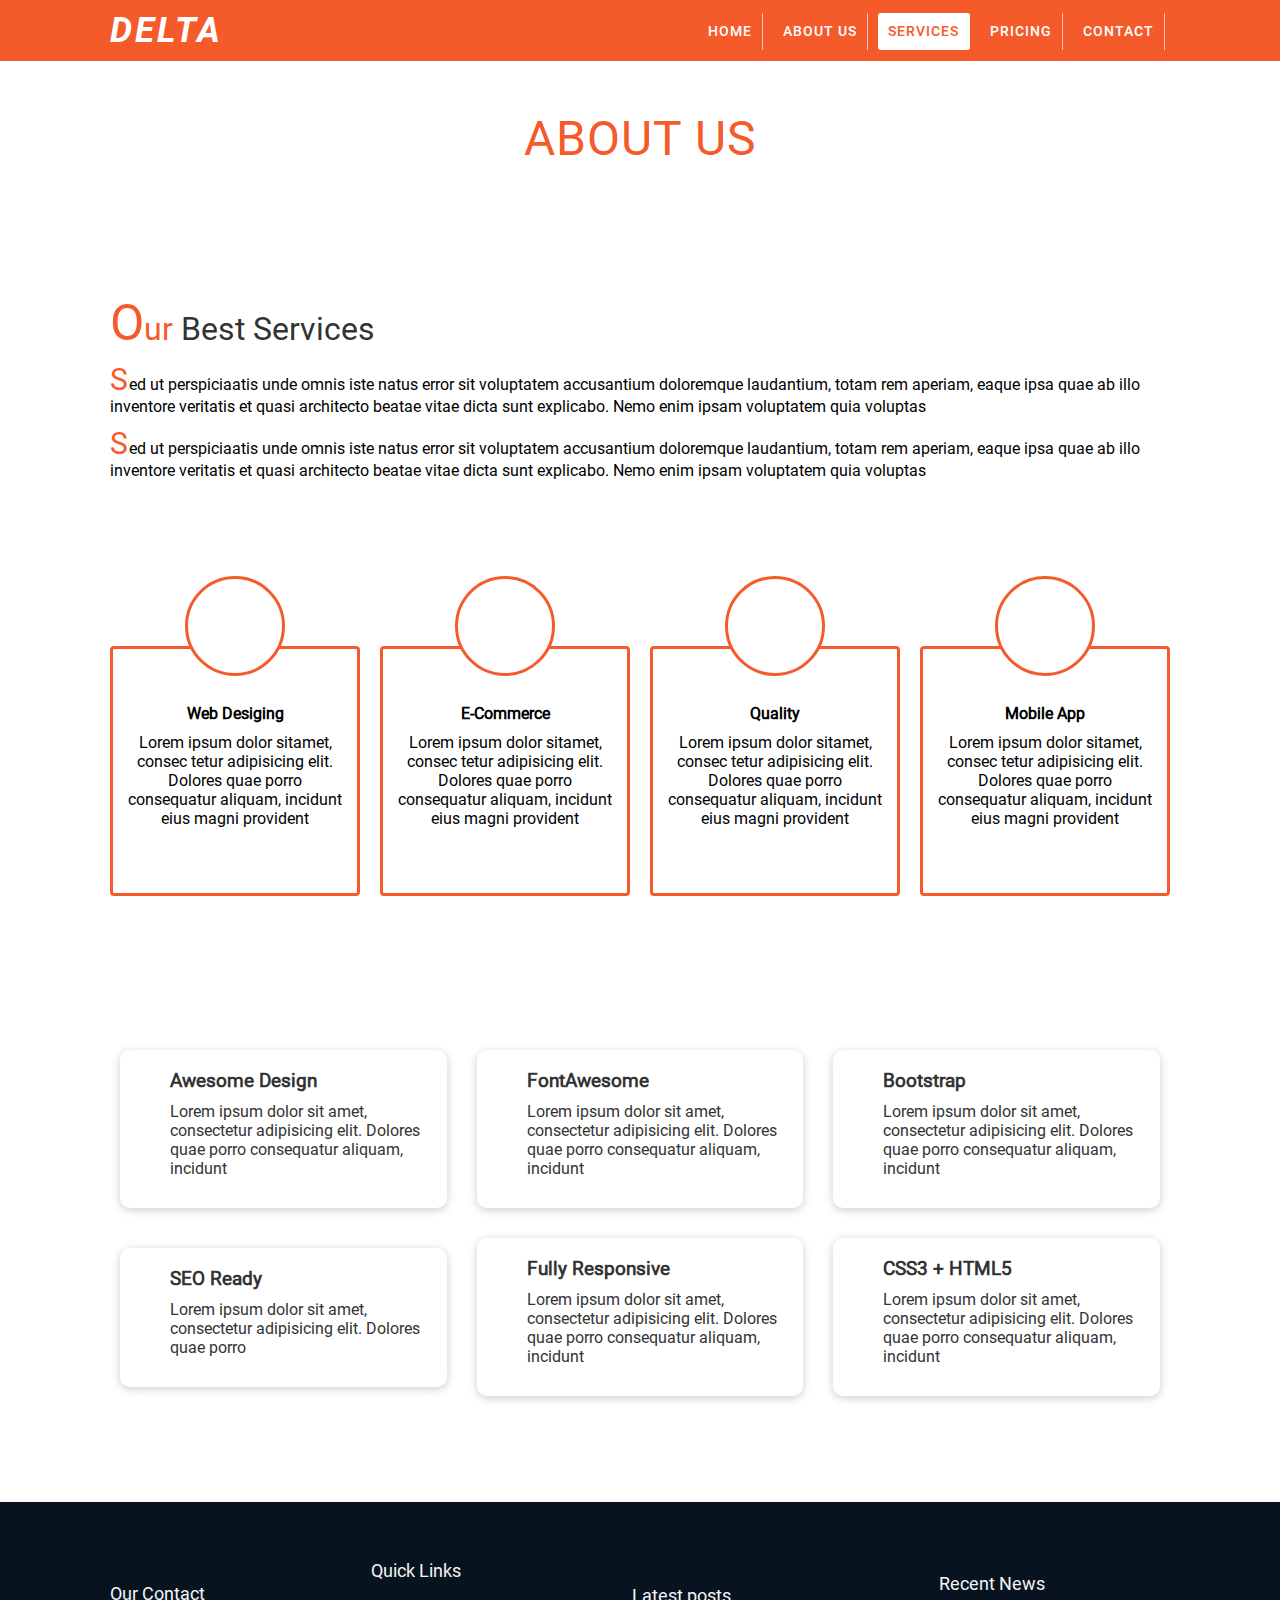
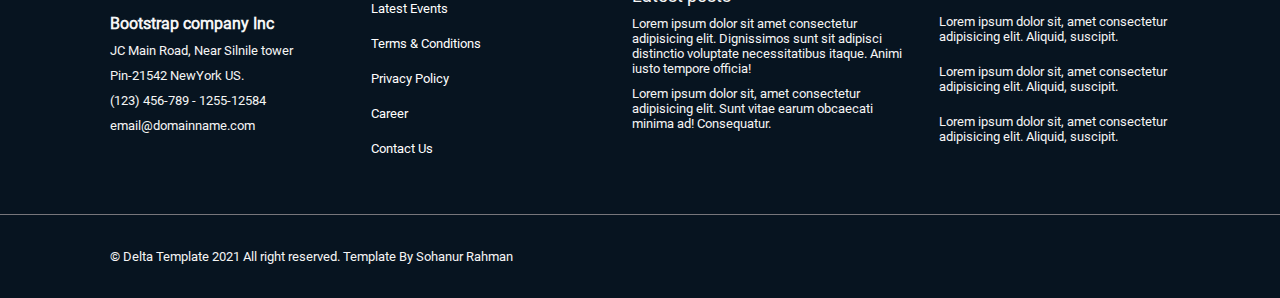
<file: services.html>
<!DOCTYPE html>
<html lang="en">

<head>
    <meta charset="UTF-8">
    <meta http-equiv="X-UA-Compatible" content="IE=edge">
    <meta name="viewport" content="width=device-width, initial-scale=1.0">
    <title>Delta | Make your Website</title>
    <!-- styles -->
    <link rel="stylesheet" href="css/style.css">
    <link rel="stylesheet" href="css/global-css.css">
    <link rel="stylesheet" href="css/fonts.css">
    <link rel="stylesheet" href="css/service-style.css">
    <link rel="stylesheet" href="https://cdnjs.cloudflare.com/ajax/libs/font-awesome/5.15.3/css/all.min.css"
        integrity="sha512-iBBXm8fW90+nuLcSKlbmrPcLa0OT92xO1BIsZ+ywDWZCvqsWgccV3gFoRBv0z+8dLJgyAHIhR35VZc2oM/gI1w=="
        crossorigin="anonymous" />
    <link rel="stylesheet" href="css/media.css">
</head>

<body>
    <!-- navbar -->
    <header>
        <section class="navbar">
            <div class="container flex">
                <div class="brand">
                    <h1 class="brand-name"><a href="index.html">Delta</a></h1>
                </div>
                <div class="options" id="nav-links">
                    <i class="fa fa-times" onclick="hideMenu()"></i>
                    <ul class="flex">
                        <li><a href="index.html" >Home</a></li>
                        <li class="about-drop"><a href="about.html">About us <i class="fas fa-sort-down"></i></a>
                            <div class="drop">
                                <ul>
                                    <li><a href="about.html">Company</a></li>
                                    <li><a href="#">our team</a></li>
                                    <li><a href="#">news</a></li>
                                    <li><a href="#">invastators</a></li>
                                </ul>
                            </div>
                        </li>
                        <li><a href="services.html" class="active">Services</a></li>
                        <li><a href="pricing.html">Pricing</a></li>
                        <li><a href="contact.html">Contact</a></li>
                    </ul>
                </div>
                <i class="fa fa-bars hide" onclick="showMenu()"></i>
            </div>
        </section>
    </header>
    <!-- page name -->
    <section class="page-name">
        <div class="container flex">
            <h1 class="lg ls active">About Us</h1>
        </div>
    </section>
    <!-- Our Best Services -->
    <section class="best-services my-2">
        <div class="container">
            <h2><span class="active">Our</span> Best Services</h2>
            <p>Sed ut perspiciaatis unde omnis iste natus error sit voluptatem accusantium doloremque laudantium, totam
                rem aperiam, eaque ipsa quae ab illo inventore veritatis et quasi architecto beatae vitae dicta sunt
                explicabo. Nemo enim ipsam voluptatem quia voluptas</p>
            <p>Sed ut perspiciaatis unde omnis iste natus error sit voluptatem accusantium doloremque laudantium, totam
                rem aperiam, eaque ipsa quae ab illo inventore veritatis et quasi architecto beatae vitae dicta sunt
                explicabo. Nemo enim ipsam voluptatem quia voluptas</p>

        </div>
    </section>
    <!-- our-items -->
    <section class="our-items my-4 py-4">
        <div class="container grid grid-4">
            <div class="web-design">
                <div class="round">
                    <i class="fas fa-book active md"></i>
                </div>
                <div class="info">
                    <h4 class="tc">Web Desiging</h4>
                    <p class="tc">Lorem ipsum dolor sitamet, consec tetur adipisicing elit. Dolores quae porro
                        consequatur aliquam,
                        incidunt eius magni provident</p>
                </div>

            </div>
            <div class="E-Commerce">
                <div class="round">
                    <i class="fas fa-blog active md"></i>
                </div>
                <div class="info">
                    <h4 class="tc">E-Commerce</h4>
                    <p class="tc">Lorem ipsum dolor sitamet, consec tetur adipisicing elit. Dolores quae porro
                        consequatur aliquam,
                        incidunt eius magni provident</p>
                </div>
            </div>
            <div class="Quality">
                <div class="round">
                    <i class="fab fa-phoenix-framework md active"></i>
                </div>
                <div class="info">
                    <h4 class="tc">Quality</h4>
                    <p class="tc">Lorem ipsum dolor sitamet, consec tetur adipisicing elit. Dolores quae porro
                        consequatur aliquam,
                        incidunt eius magni provident</p>
                </div>
            </div>
            <div class="Mobile-App">
                <div class="round">
                    <i class="fas fa-globe-americas active md"></i>
                </div>
                <div class="info">
                    <h4 class="tc">Mobile App</h4>
                    <p class="tc">Lorem ipsum dolor sitamet, consec tetur adipisicing elit. Dolores quae porro
                        consequatur aliquam,
                        incidunt eius magni provident</p>
                </div>
            </div>
        </div>
    </section>

    <!-- all items -->
    <section class="all-items py-4">
        <div class="container grid grid-3">
            <div class="item-wrapper flex card">
                <div><i class="far fa-bell active lg"></i></div>
                <div>
                    <h3>Awesome Design</h3>
                    <p>Lorem ipsum dolor sit amet, consectetur adipisicing elit. Dolores quae porro consequatur aliquam, incidunt</p>
                </div>
            </div>
            <div class="item-wrapper flex card">
                <div><i class="fab fa-font-awesome-flag active lg"></i></div>
                <div>
                    <h3>FontAwesome</h3>
                    <p>Lorem ipsum dolor sit amet, consectetur adipisicing elit. Dolores quae porro consequatur aliquam, incidunt</p>
                </div>
            </div>
            <div class="item-wrapper flex card">
                <div><i class="far fa-lightbulb active lg"></i></div>
                <div>
                    <h3>Bootstrap</h3>
                    <p>Lorem ipsum dolor sit amet, consectetur adipisicing elit. Dolores quae porro consequatur aliquam, incidunt</p>
                </div>
            </div>
            <div class="item-wrapper flex card">
                <div><i class="fas fa-code active lg"></i></div>
                <div>
                    <h3>SEO Ready</h3>
                    <p>Lorem ipsum dolor sit amet, consectetur adipisicing elit. Dolores quae porro </p>
                </div>
            </div>
            <div class="item-wrapper flex card">
                <div><i class="fab fa-html5 active lg"></i></div>
                <div>
                    <h3>Fully Responsive</h3>
                    <p>Lorem ipsum dolor sit amet, consectetur adipisicing elit. Dolores quae porro consequatur aliquam, incidunt</p>
                </div>
            </div>
            <div class="item-wrapper flex card">
                <div><i class="fas fa-expand-alt active lg"></i></div>
                <div>
                    <h3>CSS3 + HTML5</h3>
                    <p>Lorem ipsum dolor sit amet, consectetur adipisicing elit. Dolores quae porro consequatur aliquam, incidunt</p>
                </div>
            </div>
        </div>
    </section>


    <!-- 3 card -->
    

    <!-- FOOTER -->
    <SEction class="footer py-4">
        <div class="container grid grid-4">
            <div class="Our-Contact">
                <h2>Our Contact</h2>
                <div>
                    <h4>Bootstrap company Inc</h4>
                    <p>JC Main Road, Near Silnile tower</p>
                    <p>Pin-21542 NewYork US.</p>
                </div>
                <div>
                    <p>(123) 456-789 - 1255-12584</p>
                    <p>email@domainname.com</p>
                </div>
            </div>
            <div class="Quick-Links">
                <h2>Quick Links</h2>
                <div class="links">
                    <ul>
                        <li><a href="#">Latest Events</a></li>
                        <li><a href="#">Terms & Conditions</a></li>
                        <li><a href="#">Privacy Policy</a></li>
                        <li><a href="#">Career</a></li>
                        <li><a href="#">Contact Us</a></li>
                    </ul>
                </div>
            </div>
            <div class="Latest posts">
                <h2>Latest posts</h2>
                <div>
                    <p>Lorem ipsum dolor sit amet consectetur adipisicing elit. Dignissimos sunt sit adipisci
                        distinctio voluptate necessitatibus itaque. Animi iusto tempore officia!</p>
                    <p>Lorem ipsum dolor sit, amet consectetur adipisicing elit. Sunt vitae earum obcaecati minima
                        ad! Consequatur.</p>
                </div>
            </div>
            <div class="Recent News">
                <h2>Recent News</h2>
                <div>
                    <ul>
                        <li>Lorem ipsum dolor sit, amet consectetur adipisicing elit. Aliquid, suscipit.</li>
                        <li>Lorem ipsum dolor sit, amet consectetur adipisicing elit. Aliquid, suscipit.</li>
                        <li>Lorem ipsum dolor sit, amet consectetur adipisicing elit. Aliquid, suscipit.</li>
                    </ul>
                </div>
            </div>
        </div>
    </SEction>
    <footer class="py-2">
        <div class="container flex">
            <div class="reserved">
                <p>© Delta Template 2021 All right reserved. Template By Sohanur Rahman</p>
            </div>
            <div class="social-icon">
                <ul class="flex">
                    <li><i class="fab fa-facebook"></i></li>
                    <li><i class="fab fa-twitter"></i></li>
                    <li><i class="fab fa-linkedin"></i></li>
                    <li><i class="fab fa-instagram"></i></li>
                </ul>
            </div>
        </div>
    </footer>
    <script src="app.js"></script>
</body>

</html>
</file>
<file: css/style.css>
.navbar{
    background-color: #f55a2b;
    position: fixed;
    z-index: 10000;
    width: 100%;
}

.navbar .flex{
    justify-content: space-between;
}
.navbar .container{
    width: 100%;
}
.navbar .options ul li a{
    padding:10px 10px;
    text-transform: uppercase;
    font-family: Roboto-Medium;
    letter-spacing: 1px;
    margin: 5px;
    transition: .4s ease all;
    font-size: .9rem;

}
.brand{
    animation: From-left 2s ease-in;
}
.options{
    animation: From-Right 2s ease-in;
}
.navbar .options ul li a{
    border-right: 1px solid rgba(255, 255, 255, 0.637);
}
.navbar .brand .brand-name a{
    color: #fff;
    font-family: Roboto-BoldItalic;
    text-transform: uppercase;
    letter-spacing: 3px;
    font-size: 35px;
    
}
.navbar .options ul li a:hover{
    background-color: #fff;
    color: var(--primary-color);
    border-radius: 3px;
}
.drop{
    display: none;
    transition: .3s ease all;
}

.about-drop:hover .drop{
    display: block;
    position: absolute;
    margin-top: 15px;
    background-color: var(--primary-color);
    height: 150px;
}
.about-drop:hover .drop li{
    margin-bottom: 20px;
}
.about-drop:hover .drop li a{
    border-right: none;
    font-size: 14px;
}

.options i{
    display: none;
}
.navbar .hide{
    display: none;
}
/* hero section */
.hero{
    height: 80vh;
    width: 100%;
    background-image: url(../img/background/1.jpg);
    background-size: 100% 100%;
    display: flex;
    justify-content: center;
    align-items: center;
}
.black{
    background: #000;
    opacity: .7;
    width: 100%;
    height: 100%;
    color: white;
    text-align: center;
    display: flex;
    justify-content: center;
    align-items: center;
}
.black h1{
    color: white;
    letter-spacing: 1px;
    animation: From-Top 2s ease-in;
    animation-delay: 2s;
}
.black p{
    animation: From-Bottom 2s ease-in;
    animation-delay: 2s;
}

/* service */
.services .head{
    color: var(--primary-color);
    font-family: Roboto-Medium;
    width: 230px;
    justify-self: center;
    margin: 0 auto;
    cursor: pointer;
    animation: From-Right 2s ease-in;
    animation-delay: 4s;
}
.border {
    background: var(--primary-color);
    height: 3px;
    width: 230px;
    margin: 0 auto;
    animation: From-left 2s ease-in;
    animation-delay: 4s;
}
.our-service .card h3{
    color: var(--primary-color);
    text-transform: capitalize;
}
/* .our-service .card:hover{
    background: var(--primary-color);
    color: #fff;
} */
.our-service .card{
    position: relative;
}
.our-service .card:hover{
    transform: scale(.98);
}
.our-service .card:hover h3{
    color: white;
}
.our-service .card:hover p{
    color: white;
}
.our-service .card:hover .bc{
    display: block;
    animation: From-Top .5s ease-in;
}
.card .bc{
    position: absolute;
    width: 100%;
    height: 100%;
    background:var(--primary-color);
    padding: 20px;
    left: 0;
    top: 0;
    display: none;
    border-radius: 5px;
}
.text{
    z-index: 10;
    position: relative;
}
/* comapany */
.company .head{
    color: var(--primary-color);
    font-family: Roboto-Medium;
    width: 240px;
    justify-self: center;
    margin: 0 auto;
    cursor: pointer;
    animation: From-Right 2s ease-in;
    animation-delay: 6s;
}
.company .border{
    animation-delay: 6s;
}
.content-wrapper{
    flex-wrap: wrap;
    display: flex;
    flex-direction: row;
    justify-content: space-between;
}
.company-info{
    width: 540px;
}
.company-info p{
    width: 90%;
}
.company-info ul li{
    line-height: 1.6;
}
.company-info ul li::before{
    content: '';
    padding: 0px 8px;
    background-color: var(--primary-color);
    margin-right: 10px;
    border-radius: 50%;
}
.company-img{
    width: 500px;
}
button.btn.btn-primary.my-1 {
    font-size: 16px;
}

/* features */
.features .card:hover .bl{
    display: block;
    animation: From-left .5s ease-in;
}
.features .card:hover .br{
    display: block;
    animation: From-Right .5s ease-in;
}
.features .card:hover .bb{
    display: block;
    animation: From-Bottom .5s ease-in;
}
.card .bl{
    position: absolute;
    width: 100%;
    height: 100%;
    background:var(--primary-color);
    padding: 20px;
    left: 0;
    top: 0;
    display: none;
    border-radius: 5px;
}
.card .br{
    position: absolute;
    width: 100%;
    height: 100%;
    background:var(--primary-color);
    padding: 20px;
    left: 0;
    top: 0;
    display: none;
    border-radius: 5px;
}
.card .bb{
    position: absolute;
    width: 100%;
    height: 100%;
    background:var(--primary-color);
    padding: 20px;
    left: 0;
    top: 0;
    display: none;
    border-radius: 5px;
}
.features .h-in{
    display: none;
}

.features .card:hover .h-out{
    display: none;
}
.features .card:hover .h-in{
    display: block;
    transition: .3s ease-in;
}
.features .card h2{
    color: var(--primary-color);
}
.features .card .test{
    background-color: #EFEFEF;
    padding: 10px 20px;
    color: var(--primary-color);
}
.features .card{
    width: 350px;
    position: relative;
}
.features .flex{
    flex-wrap: wrap;
}
.features .y{
    width: 300px;
}
.news{
    padding: 5px 0;
}
.news li{
    border-bottom: 2px solid #EFEFEF;
    padding: 10px 0;
    text-transform: capitalize;
}

.f-image-w{
    margin-left: 60px;
    margin-top: 15px;
}
.f-image-w img{
    border-radius: 50%;
    width: 50%;
    height: 50%;
    border: 2px solid #EFEFEF;
    
}
.f-image-w h4{
    margin-left: 20px;
}
.f-image-w p{
    margin-left: 20px;
}

/* footer class */
.footer .links li{
    cursor: pointer;
    transition: .3s ease ;
}
.footer .links li a{
    transition: .3s ease ;
}
.footer .links li:hover a{
    color: var(--primary-color);
}
.footer{
    background-color: var(--dark-color);
    color: whitesmoke;
    border-bottom: 1px solid  rgba(204, 194, 194, 0.568);
    margin-top: 3rem;
}
.footer h2{
    color: whitesmoke;
    font-size: 18px;
}
.footer p{
    font-size: 13px;
}
.footer li{
    font-size: 13px;
    padding: 10px 0;
}
.footer .grid{
    grid-template-columns: 1fr 1fr 1.2fr 1fr;
    gap: 30px;
}
/* footer */
footer .flex{
    justify-content: space-between;
}
footer{
    background-color: var(--dark-color);
    color: whitesmoke;
}
footer p{
    font-size: 13px;
}

.social-icon li{
    margin-right: 10px;
    cursor: pointer;
    transform: scale(1.1);
    transition: .3s ease all;
}
.social-icon li:hover{
    color: var(--primary-color);
}
/* animation */
@keyframes From-left{
    0%{
        transform: translateX(-100%);
    }
    100%{
        transform: translateX(0);
    }
}
@keyframes From-Right{
    0%{
        transform: translateX(100%);
    }
    100%{
        transform: translateX(0);
    }
}
@keyframes From-Top{
    0%{
        transform: translateY(-100%);
    }
    100%{
        transform: translateX(0);
    }
}
@keyframes From-Bottom{
    0%{
        transform: translateY(100%);
    }
    100%{
        transform: translateX(0);
    }
}

/* media quary */
</file>
<file: css/global-css.css>
*{
    margin: 0;
    padding: 0;
    box-sizing: border-box;
}

/* basic style */

ul{
    list-style-type: none;
}
a{
    text-decoration: none;
    color: #fff;

}
h1, h2{
    color: #333;
    margin: 10px 0;
    font-weight: 300;;
}
p{
    margin: 10px 0;
}
img{
    width: 100%;
}

/* main container */
.container{
    max-width: 1100px;
    margin: 0 auto;
    padding: 0 20px;
}

/* colors we use */
:root{
    --primary-color:#f55a2b;
    --secondary-color:#1c3af8;
    --dark-color: #071420;
    --light-color: #f4f4f4;
}



/* grid */
.grid{
    display: grid;
    grid-template-columns: repeat(2, 1fr);
    grid-gap: 10px;
    justify-content: center;
    align-items: center;
    height: 100%;
}
.grid-3{
    grid-template-columns: repeat(3, 1fr);
}
.grid-4{
    grid-template-columns: repeat(4, 1fr);
}


/* flex */
.flex{
    display: flex;
    align-items: center;
    justify-content: center;
}
.sb{
    justify-content: space-between;
}
/* card */
.card {
    background-color: #fff;
    border-radius: 10px;
    box-shadow: 0 2px 10px 0 rgba(0, 0, 0, 0.2);
    margin: 10px;
    padding: 20px;
    color: #333;
}

/* button */
.btn{
    display: inline-block;
    padding: 10px 30px;
    cursor: pointer;
    background-color: var(--primary-color);
    color: white;
    border: none;
    border-radius: 5px;
}
.btn-outline{
    background-color: transparent;
    border: 1.5px solid #fff;
}
.btn:hover{
    transform: scale(.98);
}

/* alignment */
.tc{
    text-align: center;
}
.ls{
    letter-spacing: 1px;
}

/* margin up and dwon */
.my-1{
    margin: 1rem 0;
}
.my-2{
    margin: 1.5rem 0;
}
.my-3{
    margin: 2rem 0;
}
.my-4{
    margin: 3rem 0;
}
.my-5{
    margin: 4rem 0;
}

/* margin */
.m-1{
    margin: 1rem ;
}
.m-2{
    margin: 1.5rem ;
}
.m-3{
    margin: 2rem ;
}
.m-4{
    margin: 3rem ;
}
.m-5{
    margin: 4rem ;
}


/* padding up dwon*/

.py-1{
    padding: 1rem 0;
}
.py-2{
    padding: 1.5rem 0;
}
.py-3{
    padding: 2rem 0;
}
.py-4{
    padding: 3rem 0;
}
.py-5{
    padding: 4rem 0;
}

/* padding */
.p-1{
    padding: 1rem ;
}
.p-2{
    padding: 1.5rem ;
}
.p-3{
    padding: 2rem ;
}
.p-4{
    padding: 3rem ;
}
.p-5{
    padding: 4rem ;
}

.bg-pr{
    background-color: #008CEE;
}
/* font sizes */

.lead{
    font-size: 20px;
}
.sm{
    font-size: 1.2rem;
    letter-spacing: 1px;
}
.md{
    font-size: 2rem;
}
.lg{
    font-size: 3rem;
}
.xl{
    font-size: 4rem;
}


/* background and button color */
.bg-primary,
.btn-primary{
    background: var(--primary-color);
    color: white;
}
.bg-secondary,
.btn-secondary{
    background: var(--secondary-color);
    color: white;
}
.bg-dark,
.btn-dark{
    background: var(--dark-color);
    color: white;
}
.bg-pr{
    background-color: #008CEE;
}
.btn-green,
.bg-green{
    background-color: rgb(29, 134, 29);
}

.bg-primary a,
.btn-primary a,
.bg-secondary a,
.btn-secondary a,
.bg-dark a,
.btn-dark a,
.btn-green,
.bg-green{
    color: #fff;
}

/* font color */
.w{
    color: white;
}

/* active */
.active{
    background-color: white;
    color: var(--primary-color);
    border-radius: 3px;
}

@media(max-width:320px){
    .btn{
        padding: 5px 10px;
        border-radius: 1px;
        margin-top: 10px;
    }
}
</file>
<file: css/fonts.css>
@font-face{
    font-family: 'Roboto-regular';
    src: url(../font/Roboto-Regular.ttf);
}
@font-face{
    font-family: 'Roboto-Light';
    src: url(../font/Roboto-Light.ttf);
}

@font-face{
    font-family: 'Roboto-SemiBold';
    src: url(../font/Roboto-SemiBold.ttf);
}
@font-face{
    font-family: 'Roboto-Medium';
    src: url(../font/Roboto-Medium.ttf);
}

@font-face{
    font-family: 'Roboto-Bold';
    src: url(../font/Roboto-Bold.ttf);
}
@font-face{
    font-family: 'Roboto-MediumItalic';
    src: url(../font/Roboto-MediumItalic.ttf);
}
@font-face{
    font-family: 'Roboto-BoldItalic';
    src: url(../font/Roboto-BoldItalic.ttf);
}
*{
    font-family: Roboto-regular;
}
</file>
<file: css/media.css>
@media(max-width:1024px){
    .content-wrapper{
        display: flex;
        flex-direction: column;
        align-items: center;
        justify-content: center;
    }
    .company-info{
        width: 90%;
    }
    .company-img{
        width: 90%;
    }
}
@media(max-width:752px){
    .navbar .options ul li a{
        font-size: .7rem;
    
    }
}
@media(max-width:768px){

    .content-wrapper{
        display: flex;
        flex-direction: column;
        align-items: center;
        justify-content: center;
    }
    .content-wrapper .company-img{
        margin-top: 50px;
    }

}

@media(max-width:768px){
    .options{
        position: absolute;
        background: var(--primary-color);
        height: 80vh;
        width: 200px;
        top: 0;
        right: -200px;
        text-align: left;
        z-index: 2;
        transition: 1s ease;
    }
    .options i{
        display: block;
        cursor: pointer;

    }
    .options .flex{
        flex-direction: column;
    }
    .options .about-drop:hover .drop{
        display: none;
    }
    .options .about-drop i{
        display: none;
    }
    .options ul{
        width: 100%;
        align-items: center;
        justify-content: center;
        margin-top: 60px;
    }
    .options ul li{
        margin-top: 20px;

    }
    
    .navbar .hide{
        display: block;
        color:#fff;
        font-size: 20px;
        cursor: pointer;
    }
    .options i{
        color: white;
        padding: 20px;
        font-size: 20px;
    }
    .navbar .options ul li a{
        border-right: none;
    }

    /* pricing */
    .pricing .grid{
        grid-template-columns: repeat(2, 1fr);
    }
    .pricing h1{
        font-size: 1.5rem;
    }
    .pricing h2{
        font-size: 1.2rem;
    }
    /* contact */
    .form .flex{
        align-items: center;
        justify-content: center;
    }
    .form .form-wrapper button{
        right: 0;
        bottom: -40px;
    }
 
}
@media(max-width:600px){
    html, body{
        overflow-x: hidden;
    }
    .services .grid{
        grid-template-columns: repeat(2, 1fr);
    }
    .footer .grid{
        grid-template-columns: repeat(2, 1fr);
    }
}
@media(max-width:500px){
    html, body{
        overflow-x: hidden;
    }
    .services .grid{
        grid-template-columns: repeat(2, 1fr);
    }
}
@media(max-width:426px){
    .navbar .brand .brand-name a{
        font-size: 25px;
    }
    .black h1{
        font-size: 50px;
    }
    .black p{
        font-size: 15px;
    }
    .services .head{
        font-size: 25px;
        text-align: center;
    }
   .services .grid{
       grid-template-columns: repeat(2, 1fr);
   }
   .company-info{
       width: 100%;
   }
   .company-img{
       width: 100%;
   }
   .company .head{
       font-size: 25px;
       text-align: center;
   }
   .footer .grid{
       grid-template-columns: repeat(2, 1fr);
   }
   /* about page */

   .CompanyInfo .grid{
       grid-template-columns: 1fr;
   }

   .page-name h1{
       font-size: 35px;
   }
   .grid-3{
       grid-template-columns: 1fr;
   }
   .our-team .grid{
       grid-template-columns: repeat(2, 1fr);
   }

   /* service */
   .best-services h2::first-letter{
       font-size:40px;
   }
   .best-services p::first-letter{
       font-size: 25px;
   }
   .our-items .grid{
       grid-template-columns: repeat(2, 1fr);
   }
   .our-items .info{
       margin-top: -15px;
   }
}
@media(max-width:376px){
        /* pricing */
        .pricing .grid{
            grid-template-columns: repeat(1, 1fr);
        }
        .pricing h1{
            font-size: 1.5rem;
        }
        .pricing h2{
            font-size: 1.3rem;
        }
}
@media(max-width:320px){
    .navbar .brand .brand-name a{
        font-size: 20px;
    }
    .black h1{
        font-size: 40px;
    }
    .black p{
        font-size: 13px;
    }
    .services .head{
        font-size: 20px;
        text-align: center;
    }
   .services .grid{
       grid-template-columns: repeat(1, 1fr);
   }
   .company-info{
       width: 100%;
   }
   .company-img{
       width: 100%;
   }
   .company .head{
       font-size: 25px;
       text-align: center;
   }
   .footer .grid{
       grid-template-columns: repeat(2, 1fr);
   }
   .features .card{
       width: 100%;
   }
   .features .card p{
       font-size: 12px;
   }
   .features .card ul li{
       font-size: 13px;
   }
   .features .card h2{
       font-size: 20px;
   }
   .features .card{
       padding: 15px;
   }
   .company p{
       font-size: 12px;
   }
   .company li{
       font-size: 13px;
   }
   .company button.btn.btn-primary.my-1{
       font-size: 13px;
   }
   .company-info ul li::before{
       padding: 0 7px;
   }
   .footer .grid{
    grid-template-columns: repeat(1, 1fr);
    text-align: center;
    }

    /* about page */
    .page-name h1{
        font-size: 30px;
    }
    .grid-3{
        grid-template-columns: 1fr;
    }
    .our-team .grid{
        grid-template-columns: repeat(2, 1fr);
    }
    /* service */
    .round{
        width: 70px;
        height: 70px;
    }
    .round i{
        font-size: 30px;
    }
    .our-items .info h4{
        font-size: 15px;
    }
    .our-items .info p{
        font-size: 12px;
    }
    .all-items .item-wrapper i{
        font-size: 40px;
    }
    .all-items .item-wrapper p{
        font-size: 13px;
    }
    .all-items .item-wrapper h3{
        font-size: 17px;
    }
    .best-services h2{
        font-size: 25px;
    }
}
</file>
<file: css/about.css>
.page-name{
    padding-top: 100px;
    height: 30vh;
}
.page-name h1{
    color: #f55a2b;
    text-transform: uppercase;
    animation: From-Top 2s ease-in;
}

/* CompanyInfo */
.CompanyInfo{
    animation: From-Right 2s ease-in;
}
.CompanyInfo .grid{
    gap: 50px;
}
.according li{
    padding: 6px;
    margin: 5px 0;
    border: 1px solid rgba(51, 51, 51, 0.2);
    border-radius: 2px;
}

/* chose-us */


.chose-us .card{
    animation: From-Bottom 2s ease-in;
}
/* our team */

.our-team .card{
    position: relative;
    transition: .3s ease;
}
.our-team .card:hover{
    transform: scaleX(1.1);
}
.our-team .card .cover-card{
    position: absolute;
    background: #f55a2bc9;
    width: 100%;
    height: 100%;
    top: 0;
    left: 0;
    border-radius: 4px;
    opacity: .90;
    text-align: center;
    display: none;
}
.our-team .card .cover-card i{
    margin-top: 150px;
    color: white;
    cursor: pointer;
}
.our-team .card:hover .cover-card{
    display: block;
    animation: From-About-left .5s ease-in;
   
}
/* animation */
@keyframes From-About-left{
    0%{
        transform: translateX(-20%);
    }
    100%{
        transform: translateX(0);
    }
}
</file>
<file: css/contact.css>
.page-name{
    padding-top: 100px;
    height: 30vh;
}
.page-name h1{
    color: #f55a2b;
    text-transform: uppercase;
    animation: From-Top 2s ease-in;
}
/* form */

.form .flex{
    flex-wrap: wrap;
    justify-content: space-between;
}

.form .form-wrapper{
    width: 500px;
    height: 300px;
    flex-direction: column;
}
.form .form-img{
    width: 500px;
    height: 300px;
}
.form .form-wrapper > div input{
    width: 100%;
    padding: 10px 0;
    outline: none;
    border: none;
    font-size: 15px;

}

.form .form-wrapper > div textarea{
    width: 100%;
    padding: 10px 0;
    outline: none;
    border: none;
    font-size: 15px;

}
.form .form-wrapper > div{
    border-bottom: 1px solid #f55a2b;
    width: 100%;
}

.form .form-wrapper .button{
    position: relative;
    border-bottom: none;
    margin-top: 15px;
}
.form .form-wrapper button{
    right: 0;
    bottom: 0;
    position: absolute;
}
</file>
<file: css/pricing.css>
.page-name{
    padding-top: 100px;
    height: 30vh;
}
.page-name h1{
    text-transform: uppercase;
    animation: From-Top 2s ease-in;
}

/* pricing */
.pricing .heading h2{
    color: var(--primary-color);
}
.pricing .heading h1{
    color: var(--dark-color);
    text-transform: uppercase;
}
.pricing .heading{
    padding: 15px 10px;
}
.pricing .items{
    padding: 20px 10px;
}
.pricing .items li{
    padding: 10px 0;
    border-bottom: 1px dotted var(--primary-color);
}
.pricing .items li::first-letter{
    font-size: 20px;
    color: var(--primary-color);
    margin-right: 1px;
}
</file>
<file: css/service-style.css>
.page-name{
    padding-top: 100px;
    height: 30vh;
}
.page-name h1{
    text-transform: uppercase;
    animation: From-Top 2s ease-in;
}

/* best services */

.best-services h2::first-letter{
    font-size: 50px;
}
.best-services h2{
    font-size: 32px;
}
.best-services p::first-letter{
    font-size: 30px;
    margin-right: 1px;
    color: var(--primary-color);
}
/* our items */

.our-items .grid{
    gap: 20px;
}
.our-items .web-design{
    position: relative;
}
.round{
    width: 100px;
    height: 100px;
    border: 3px solid var(--primary-color);
    margin: 0 auto;
    display: flex;
    align-items: center;
    justify-content: center;
    border-radius: 50%;
    position: relative;
    background: #fff;
}
.info{
    height: 250px;
    border: 3px solid var(--primary-color);
    display: flex;
    align-items: center;
    justify-content: center;
    flex-direction: column;
    padding: 10px;
    z-index: -1;
    margin-top: -30px;
    border-radius: 4px;
}

/* all items */
.all-items .item-wrapper >div:first-child{
    padding: 0 15px;
}
</file>
